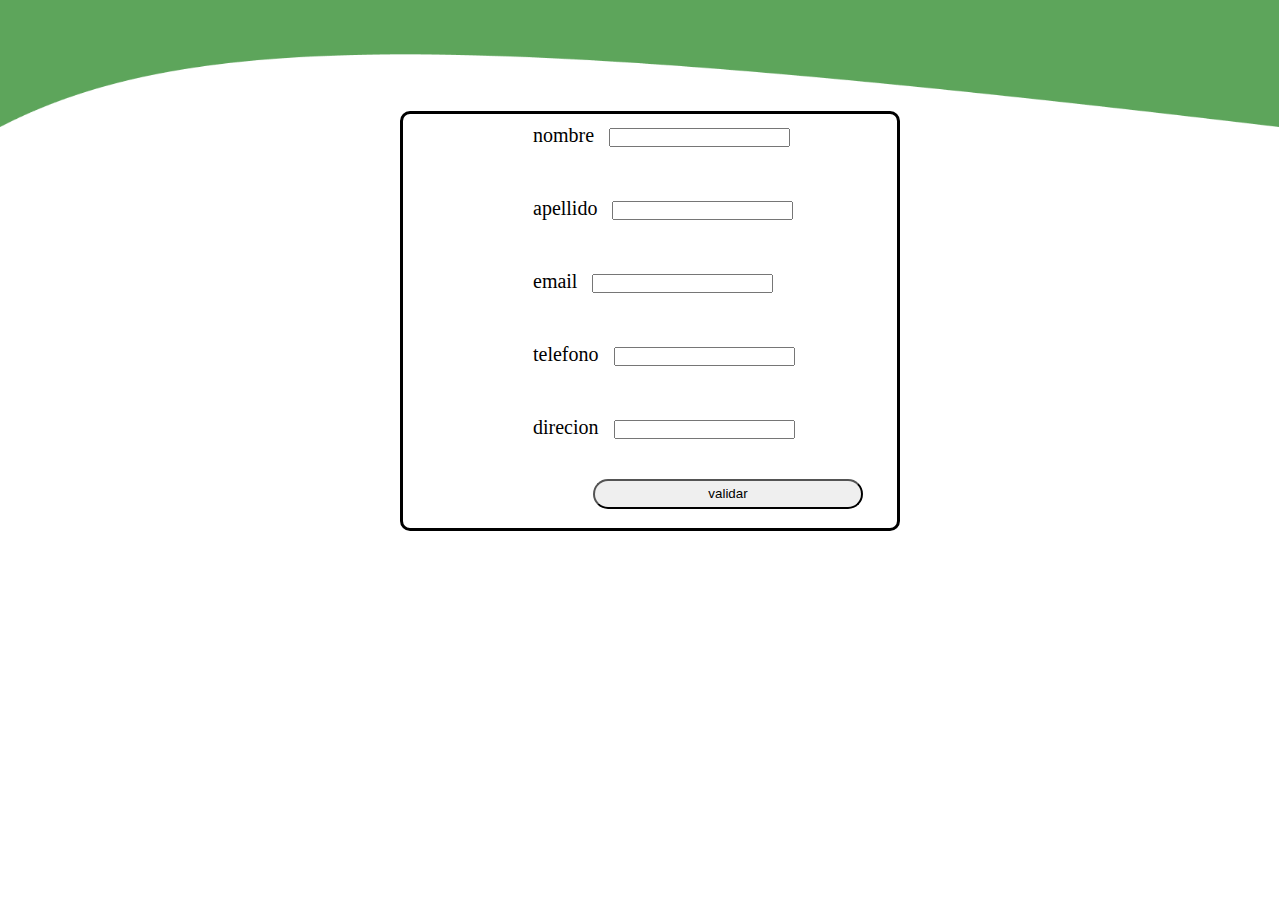
<file: fronet/index2.html>
<!DOCTYPE html>
<html lang="en">
<head>
  <meta charset="UTF-8">
  <meta name="viewport" content="width=device-width, initial-scale=1.0">
  <title>Document</title>
  <link rel="stylesheet" href="style2.css">
</head>
<body>
  <div class="font">
    <img src="Rectangle 8.png" alt="rectangle" class="im1">
  </div>
  <div class="formulario">
    <form action="registo" class="dato">
      <label for="nombre" class="dato1">nombre 
        <input type="search" class="dat">
      </label>
      <label for="apellido" class="dato1">apellido
        <input type="search" class="dat">
      </label>
      <label for="correo" class="dato1">email
        <input type="email" class="dat">
      </label>
      <label for="telefono" class="dato1">telefono
        <input type="search" class="dat">
      </label>
      <label for="direcion" class="dato1">direcion
        <input type="search" class="dat">
      </label>
      <a href="index.html">
         <input type="button" value="validar" class="botton">
      </a>
    </form>
  </div>
  
</body>
</html>
</file>
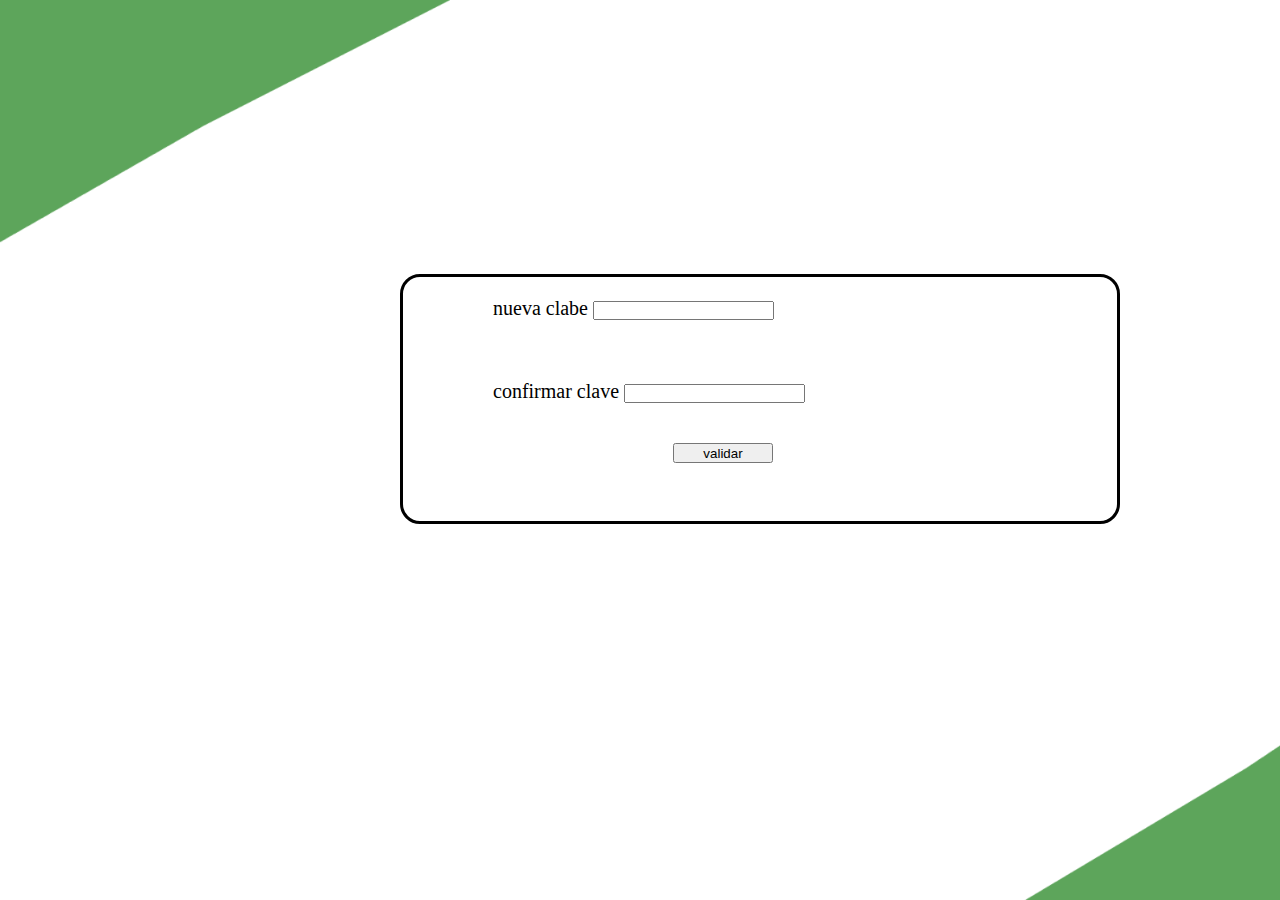
<file: fronet/index3.html>
<!DOCTYPE html>
<html lang="en">
<head>
  <meta charset="UTF-8">
  <meta name="viewport" content="width=device-width, initial-scale=1.0">
  <title>Document</title>
  <link rel="stylesheet" href="style3.css">
</head>
<body>
  <div class="contenet">
    <img src="Rectangle 72.png" alt="rect" class="im1">
    <img src="Rectangle 73.png" alt="rect" class="im2">
  </div>
  <div class="cambios">
    <form action="formulario" class="clave">
      <label for="nueva clabe " class="uno">nueva clabe
        <input type="text" class="dat">
      </label>
      <label for="confirmar nueva clave" class="uno">confirmar clave
        <input type="text" class="dat">
      </label>
      <a href="index.html">
      <button class="validar">
        validar
      </button>
      </a>
    </form>
    
  </div>

  
</body>
</html>
</file>
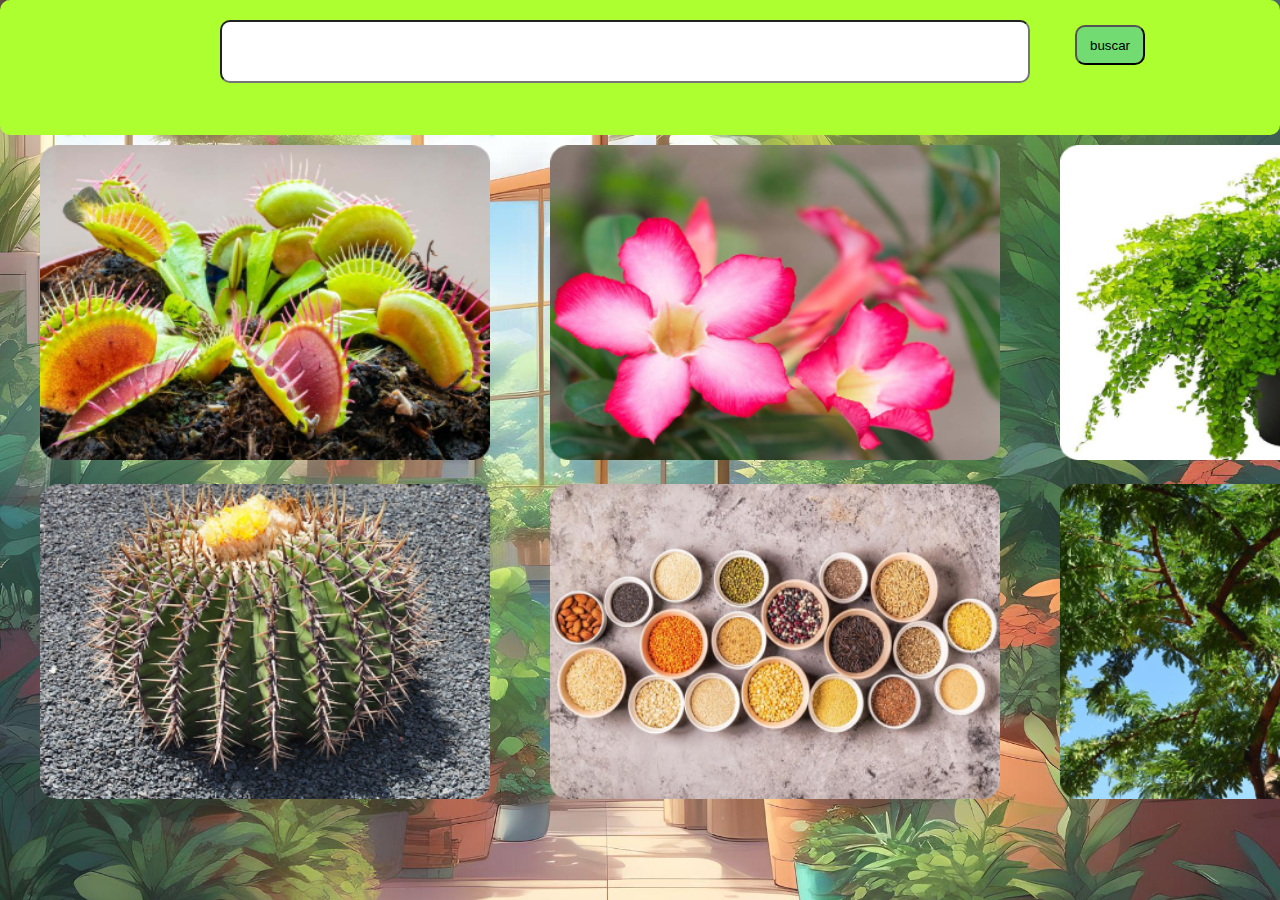
<file: fronet/index4.html>
<!DOCTYPE html>
<html lang="en">
<head>
    <meta charset="UTF-8">
    <meta name="viewport" content="width=device-width, initial-scale=1.0">
    <title>Document</title>
    <link rel="stylesheet" href="style4.css">
</head>
<body>

    <div class="continer ">
    <input type="search" class="buscador">
    <button class="buscar">buscar</button>
</div>
<div class="caja">
    <a href="">
        <img src="Rectangle 22.png" alt="ad" class="im2">
    </a>
    <a href="">
        <img src="Rectangle 23.png" alt="ad" class="im2">
    </a>
    <a href="">
        <img src="Rectangle 33.png" alt="ad" class="im2">
    </a>
    <a href="">
        <img src="Rectangle 34.png" alt="ad" class="im2">
    </a>
    <a href="">
        <img src="Rectangle 35.png" alt="ad" class="im2">
    </a>
    <a href="">
        <img src="Rectangle 36.png" alt="ad" class="im2">
    </a>
    
</div>
</body>
</html>
</file>
<file: fronet/style2.css>
*{
  margin: 0;
  padding: 0;
  box-sizing: border-box;
}
.im1{
  width: 1279px;
}
.dato{
  background-color: transparent;
  width: 500px;
  height: 420px;
  display: flex;
  flex-direction: column;
  gap: 50px;
  margin-left: 400px;
  border-radius: 10px;
  border: solid black;
  transform: translateY(-20px);
  
}
.dato1{
  margin-left: 130px;
  transform: translateY(10px);
}
.dat{
  margin-left: 10px;
  

}
label{
  font-size: 20px;
}
.botton{
 margin-left: 190px;
  width: 30vh;
  height: 30px;
  border-radius: 40px;
 
}
</file>
<file: fronet/style3.css>
*{
    margin: 0;
    padding: 0;
    box-sizing: border-box;
}
.im1{
    width: 50vh;
    height: 30vh;
    position: absolute;
  
  } 
.im2{
    width: 50vh;
    height: 30vh;
    transform: translateY(70vh);
    margin-left: 1000px;
  }
  .clave{
    border:solid black ;
    border-radius: 20px;
    width: 80vh;
    height: 250px;
    margin-left: 400px;
    display: flex;
    flex-direction: column;
    gap: 60px;
  }
  .uno{
    transform: translateY(20px);
    margin-left: 90px;
    font-size: 20px;
  }
.validar{
    width: 100px;
    height: 20px;
    margin-left: 30vh;
}
</file>
<file: fronet/style4.css>
*{
    margin: 0;
    padding: 0;
    box-sizing: border-box;
}
body{
    background-image: url(fots.jpg);
    background-position: center center;
    background-repeat: no-repeat;
    background-size: cover;
    background-attachment: fixed;
}
.continer{
    background-color: greenyellow;
    height: 15vh;
    display: flex;
    flex-direction: row;
    border-radius: 10px;
}
.buscador{
    background-color: rgb(255, 255, 255);
    width: 90vh;
    height: 7vh;
    transform: translateX(200px);
    margin: 20px;
    border-radius: 10px;
}
.buscar{
    width: 70px;
    height: 40px;
    transform: translateX(200px);
    margin: 25px;
    background-color: rgb(114, 219, 114);
    cursor: pointer;
    border-radius: 10px;
}
.caja{
    display: grid;
    grid-template-columns: repeat(3,1fr);
    gap: 20px;
    margin: auto;
    border-radius: 10px;
    transform: translateY(10px);
}
.im2{
    width: 50vh;
    height: 35vh;
    margin-left: 40px;
    opacity: 100%;

}
</file>
